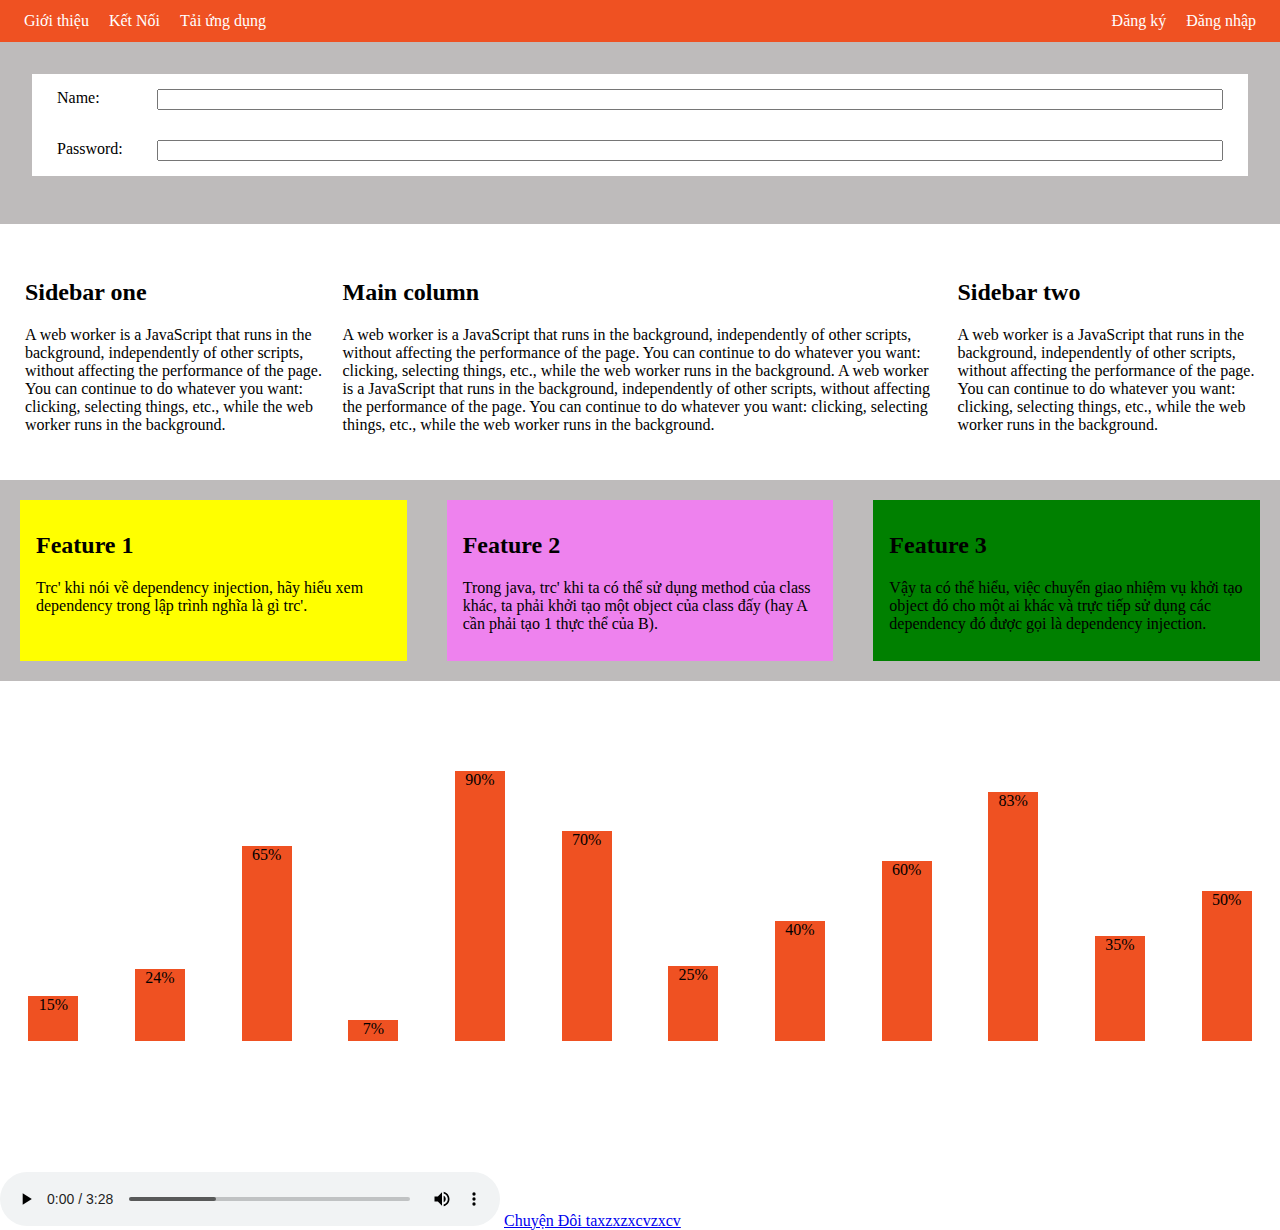
<file: huy1/index.html>
<html lang="en">
<head>
    <meta charset="UTF-8">
    <meta http-equiv="X-UA-Compatible" content="IE=edge">
    <meta name="viewport" content="width=device-width, initial-scale=1.0">
    <title>Học làm developer</title>
    <link rel="stylesheet" href="../style.css"> 
</head>

<body>
    <!-- navbar -->
    <div>
        <div class="nav">
            <ul class="nav-list">
                <li class="nav-item">Giới thiệu</li>
                <li class="nav-item">Kết Nối</li>
                <li class="nav-item">Tải ứng dụng</li>
            </ul>
            <ul class="nav-list">
                <li class="nav-item">Đăng ký</li>
                <li class="nav-item">Đăng nhập</li>
            </ul>
        </div>
    </div>
    <!-- form -->
    <div class="form-container">
        <form action="" class="form">
            <div class="form-row">
                <label class="form-label" for="name">Name:</label>
                <input class="form-input" id="name" type="text">

            </div>
            <div class="form-row">
                <label class="form-label" for="password">Password:</label>
                <input class="form-input" id="password" name ="password" type="text">
            </div>
        </form>
    </div>
    <!-- Column layout -->
    <div class="column-layout">
        <div class="column-item sidebar-one">
            <h2>Sidebar one</h2>
            <p>A web worker is a JavaScript that runs in the background, independently of other scripts, without affecting the performance of the page. You can continue to do whatever you want: clicking, selecting things, etc., while the web worker runs in the background.</p>
        </div>
        <div class="column-item main-column">
            <h2>Main column</h2>
            <p>A web worker is a JavaScript that runs in the background, independently of other scripts, without affecting the performance of the page. You can continue to do whatever you want: clicking, selecting things, etc., while the web worker runs in the background.
                A web worker is a JavaScript that runs in the background, independently of other scripts, without affecting the performance of the page. You can continue to do whatever you want: clicking, selecting things, etc., while the web worker runs in the background.
            </p>
        </div>
        <div class="column-item sidebar-two">
            <h2>Sidebar two</h2>
            <p>A web worker is a JavaScript that runs in the background, independently of other scripts, without affecting the performance of the page. You can continue to do whatever you want: clicking, selecting things, etc., while the web worker runs in the background.</p>
        </div>

    </div>
    <!-- feature layout -->
    <div class="feature-layout">
        <div class="feature-item feature1">
            <h2>Feature 1</h2>
            <p>Trc' khi nói về dependency injection, hãy hiểu xem dependency trong lập trình nghĩa là gì trc'.</p>

        </div>
        <div class="feature-item feature2">
            <h2>Feature 2</h2>
            <p>Trong java, trc' khi ta có thể sử dụng method của class khác, ta phải khởi tạo một object của class đấy (hay A cần phải tạo 1 thực thể của B).</p>

        </div>
        <div class="feature-item feature3">
            <h2>Feature 3</h2>
            <p>Vậy ta có thể hiểu, việc chuyển giao nhiệm vụ khởi tạo object đó cho một ai khác và trực tiếp sử dụng các dependency đó được gọi là dependency injection.</p>
        </div>
    </div>
    <!-- chart -->
    <div class="chart-layout">
        <div class="chart-layout__item" style="--percent: 15%">15%</div>
        <div class="chart-layout__item" style="--percent: 24%">24%</div>
        <div class="chart-layout__item" style="--percent: 65%">65%</div>
        <div class="chart-layout__item" style="--percent: 7%">7%</div>
        <div class="chart-layout__item" style="--percent: 90%">90%</div>
        <div class="chart-layout__item" style="--percent: 70%">70%</div>
        <div class="chart-layout__item" style="--percent: 25%">25%</div>
        <div class="chart-layout__item" style="--percent: 40%">40%</div>
        <div class="chart-layout__item" style="--percent: 60%">60%</div>
        <div class="chart-layout__item" style="--percent: 83%">83%</div>
        <div class="chart-layout__item" style="--percent: 35%">35%</div>
        <div class="chart-layout__item" style="--percent: 50%">50%</div>
    </div>
    <video width="500"  controls>
        <source src="../ChuyenDoiTa-EmceeLDaLAB-7120974.mp3" >
    </video>
    <a href="https://www.nhaccuatui.com/bai-hat/chuyen-doi-ta-emcee-l-da-lab-ft-muoii.Efis9AdkuaIA.html" target="_blank">Chuyện Đôi taxzxzxcvzxcv</a>
</body>
</html>
</file>
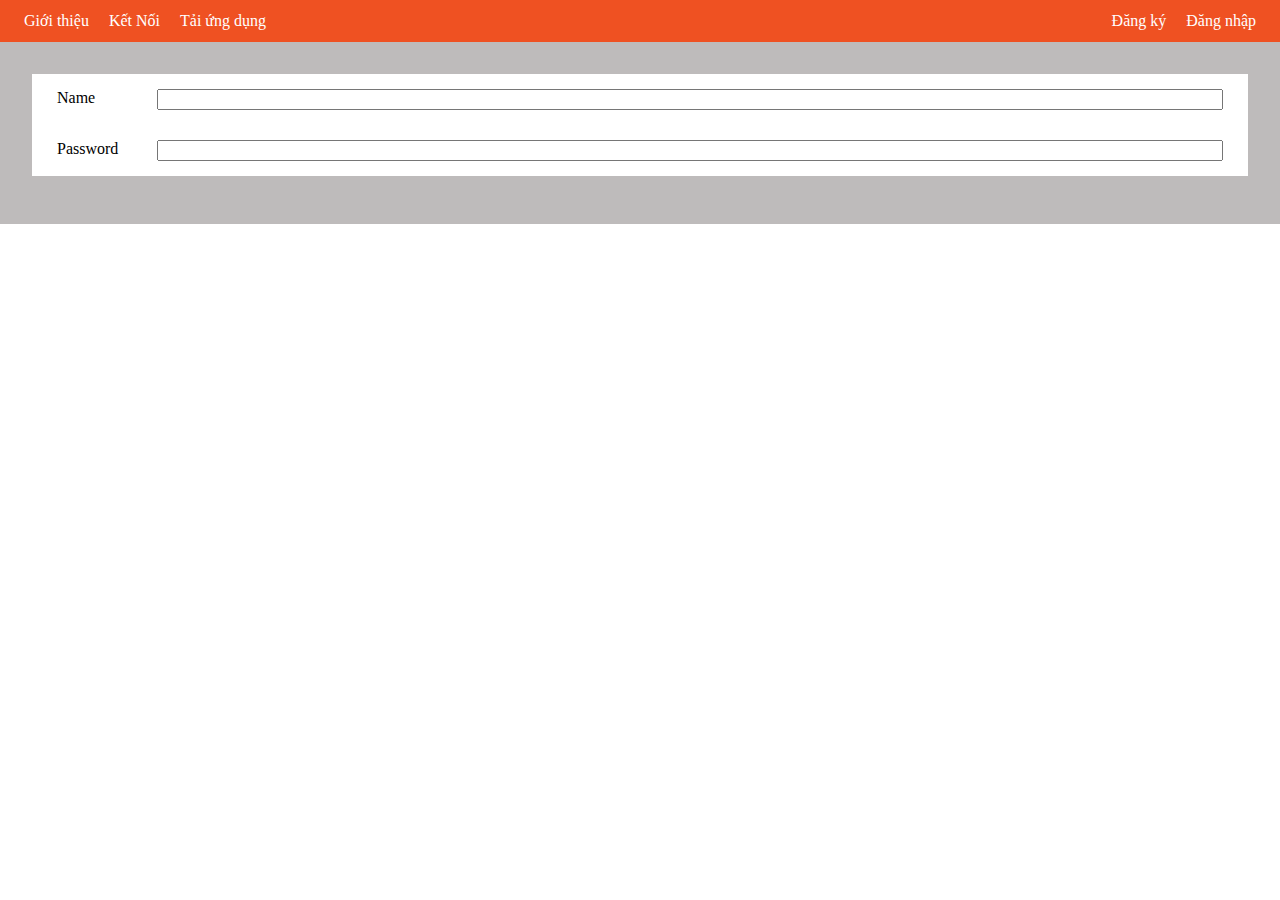
<file: huy1/testhoem.html>
<html lang="en">
<head>
    <meta charset="UTF-8">
    <meta http-equiv="X-UA-Compatible" content="IE=edge">
    <meta name="viewport" content="width=device-width, initial-scale=1.0">
    <title>Học làm developer</title>
    <link rel="stylesheet" href="../style.css"> 
</head>
<style>
    
</style>

<body>
    <!-- navbar -->
    <div>
        <div class="nav">
            <ul class="nav-list">
                <li class="nav-item">Giới thiệu</li>
                <li class="nav-item">Kết Nối</li>
                <li class="nav-item">Tải ứng dụng</li>
            </ul>
            <ul class="nav-list">
                <li class="nav-item">Đăng ký</li>
                <li class="nav-item">Đăng nhập</li>
            </ul>
        </div>
    </div>
    <!-- form -->
    <div class="form-container">
        <form action="" class="form">
            <div class="form-row">
                <label class="form-label" for="name">Name</label>
                <input class="form-input" type="text">

            </div>
            <div class="form-row">
                <label class="form-label" for="password">Password</label>
                <input class="form-input" type="text">
            </div>
        </form>
    </div>

</body>
</html>
</file>
<file: style.css>
body {
    margin: 0 !important;
    padding: 0 !important;   
}

.nav {
    min-height: 42px;
    background-color: #EF5122;
    display: flex;
    justify-content: space-between;
}
.nav-list {
    padding-left: 0;
    margin: auto 16px;
}
.nav-item {
    display: inline-block;
    color :#fff;
    margin: 0 8px;
    list-style: none;
}
.form-container {
    max-width: 100%;
    padding: 32px;
    background-color: rgb(190, 187, 187);
   
}
.form-row {
    padding: 15px 25px;
    display: flex;
    background-color: #fff;
}
.form-label {
    min-width: 100px;
}
.form-input{
    flex: 1;
}
.column-layout {
    margin-top: 35px;
    padding: 0 15px;
    display: flex;

}
.column-item {
    padding: 0 10px;
}
.main-column {
    flex: 2;
}
.sidebar-one {
    flex: 1;

}
.sidebar-two {
    flex: 1;
}
.feature-layout {
    margin-top: 30px;
    background-color: rgb(190, 187, 187) ;
    display: flex;
    justify-content: space-around;
}
.feature-item {
    margin: 20px;
    padding: 12px 16px;
    flex: 1;

}
.feature1 {
    background-color: yellow;
   
}
.feature2 {
    background-color: violet;
}
.feature3 {
    background-color: green;
}
.chart-layout {
    height: 300px;
    margin: 35px auto 0 auto;
    padding: 30px 0;
    display: flex;
    justify-content: space-around;
    align-items: flex-end;
}
.chart-layout__item {
    background-color: #EF5122;
    width: 50px;
    text-align: center;
    height: var(--percent);
    margin: 5px;
    animation: growth ease-in 1s;
}
@keyframes growth {
    from {
        opacity: 0;
        height: calc(var(--percent) - 50%);
    }
    to {
        opacity: 1;
        height:var(--percent);
    }
}
</file>
